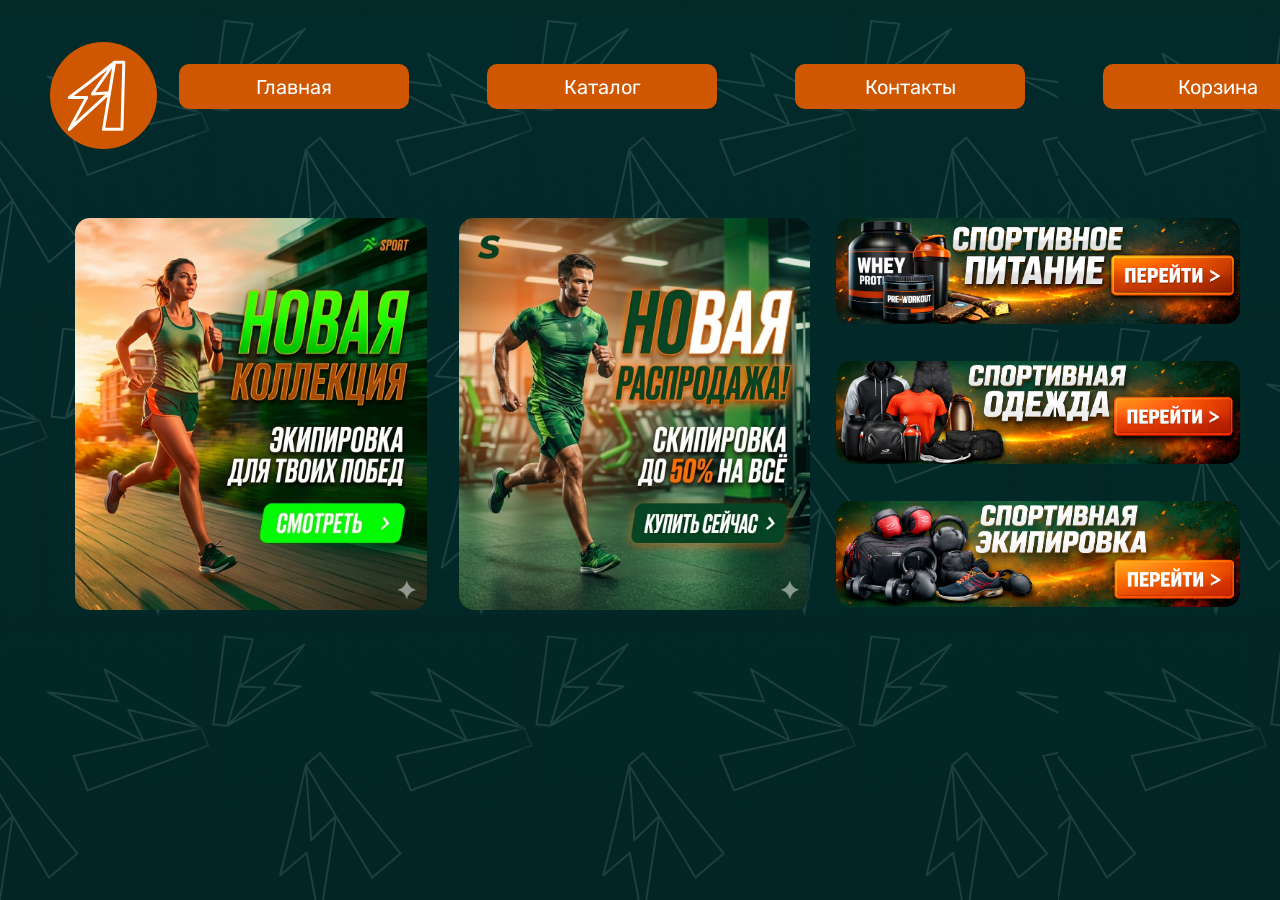
<file: проект сами/sports-master/index.html>
<!DOCTYPE html>
<html lang="ru">
<head>
    <meta charset="UTF-8">
    <meta name="viewport" content="width=device-width, initial-scale=1.0">
    <title>Главная</title>
    <link rel="stylesheet" href = "style.css">
    <link rel="preconnect" href="https://fonts.googleapis.com">
    <link rel="preconnect" href="https://fonts.gstatic.com" crossorigin>
    <link href="https://fonts.googleapis.com/css2?family=Rubik:ital,wght@0,300..900;1,300..900&display=swap" rel="stylesheet">
</head>
<body>

<header>
    <div class="logo"><a href=""><img src="assets/logo.svg"></a></div>
    <nav>
        <ul>
            <li><a href="#">Главная</a></li>
            <li><a href="http://127.0.0.1:3000/main.html?vscode-livepreview=true">Каталог</a></li>
            <li><a href="#">Контакты</a></li>
            <li><a href="http://127.0.0.1:3000/%D0%BA%D0%BE%D1%80%D0%B7%D0%B8%D0%BD%D0%B0/korzina.html?vscode-livepreview=true">Корзина</a></li>
        </ul>
    </nav>
</header>
<div class="wrapper">
    <div class="container">
        <main class="content">
              <div class="left">
                <div class="square">
                    <a href="http://127.0.0.1:3000/main.html?vscode-livepreview=true">
                        <img src="assets/banner1.png">
                    </a>
                </div>
                <div class="square">
                    <a href="http://127.0.0.1:3000/main2.html?vscode-livepreview=true">
                        <img src="assets/banner2.png">
                    </a>
                </div>
            </div>

            <div class="right">
                <div class="rect">
                    <a href="http://127.0.0.1:3000/main.html?vscode-livepreview=true">
                        <img src="assets/banner3.png">
                    </a>
                </div>
                <div class="rect">
                    <a href="http://127.0.0.1:3000/main2.html?vscode-livepreview=true">
                        <img src="assets/banner4.png">
                    </a>
                </div>
                <div class="rect">
                    <a href="http://127.0.0.1:3000/main3.html?vscode-livepreview=true">
                        <img src="assets/banner5.png">
                    </a>
                </div>
            </div>
        </main>
    </div>
</div>

<!-- <footer class="footer">
    &copy; 2026 Все права защищены.
</footer> -->
</body>
</html>
</file>
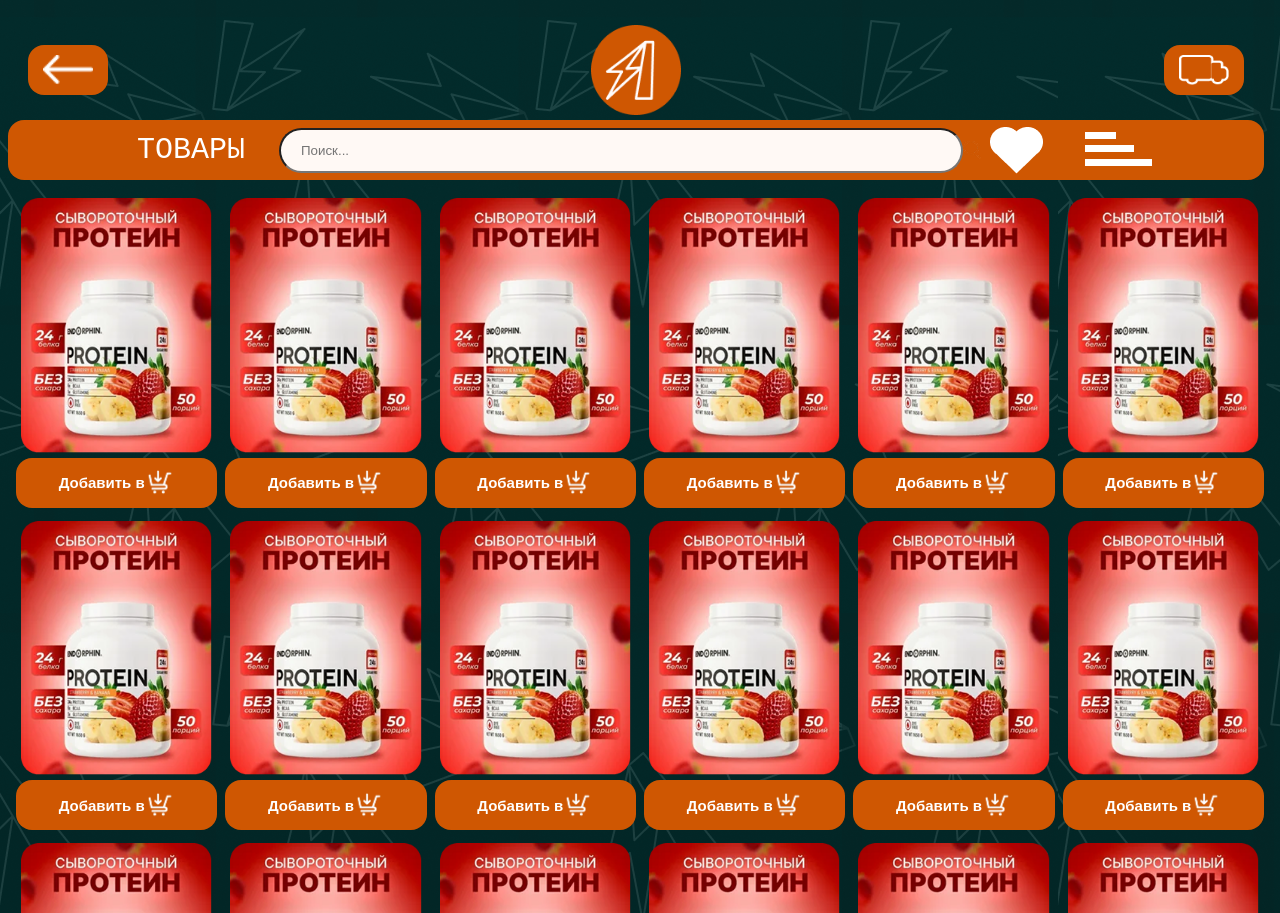
<file: проект сами/main.html>
<!DOCTYPE html>
<html lang="en">
<head>
    <meta charset="UTF-8">
    <meta name="viewport" content="width=device-width, initial-scale=1.0">
    <title>sportpit</title>
    <link rel="stylesheet" href="style.css">
</head>
<body>
    <header class="header">
        <a href='http://127.0.0.1:3000/sports-master/index.html?vscode-livepreview=true' class="step" type="image"><img src="strelka.png" class="strelka"></img></a>
        <img src="logo.png" class="logo"></img>
        <a href="http://127.0.0.1:3000/sports-master/dostavka/index1.html?vscode-livepreview=true" class="step" id="vrum" type="image"><img src="vrum.png" class="vrum"></img></a>
    </header>
        <search class="search">
            <p class="tovar">ТОВАРЫ</p>
            <div class="searchspace">
                    <input type="text" class='searching'id="searchInput" placeholder="Поиск..."><img src="lupa.png" class="lupa"></img></input>
                    
                    <i class="fa-solid fa-magnifying-glass"></i>
                    
            </div>
            <a href="http://127.0.0.1:3000/%D0%BA%D0%BE%D1%80%D0%B7%D0%B8%D0%BD%D0%B0/korzina.html?vscode-livepreview=true" class="serdce_btn" type="image"><img src="serdce.png" class="serdce"></img></a>
            <div class="dropdown">
        <button class="dropbtn" type="image"><img src="select.png" class="serdce"></button>
        
        <div class="menu-card">
            <h2 class="menu-title">МЕНЮ</h2>
            <nav class="menu-list">
            <a href="" class="menu-item">спортивное питание</a>
            <a href="#" class="menu-item">спортивный инвентарь</a>
            </nav>
        </div>
        </div>
        </search>
    <main class="product-grid" id="productGrid">

    </main>
    <script src="lala.js"></script>
</body>
</html>
</file>
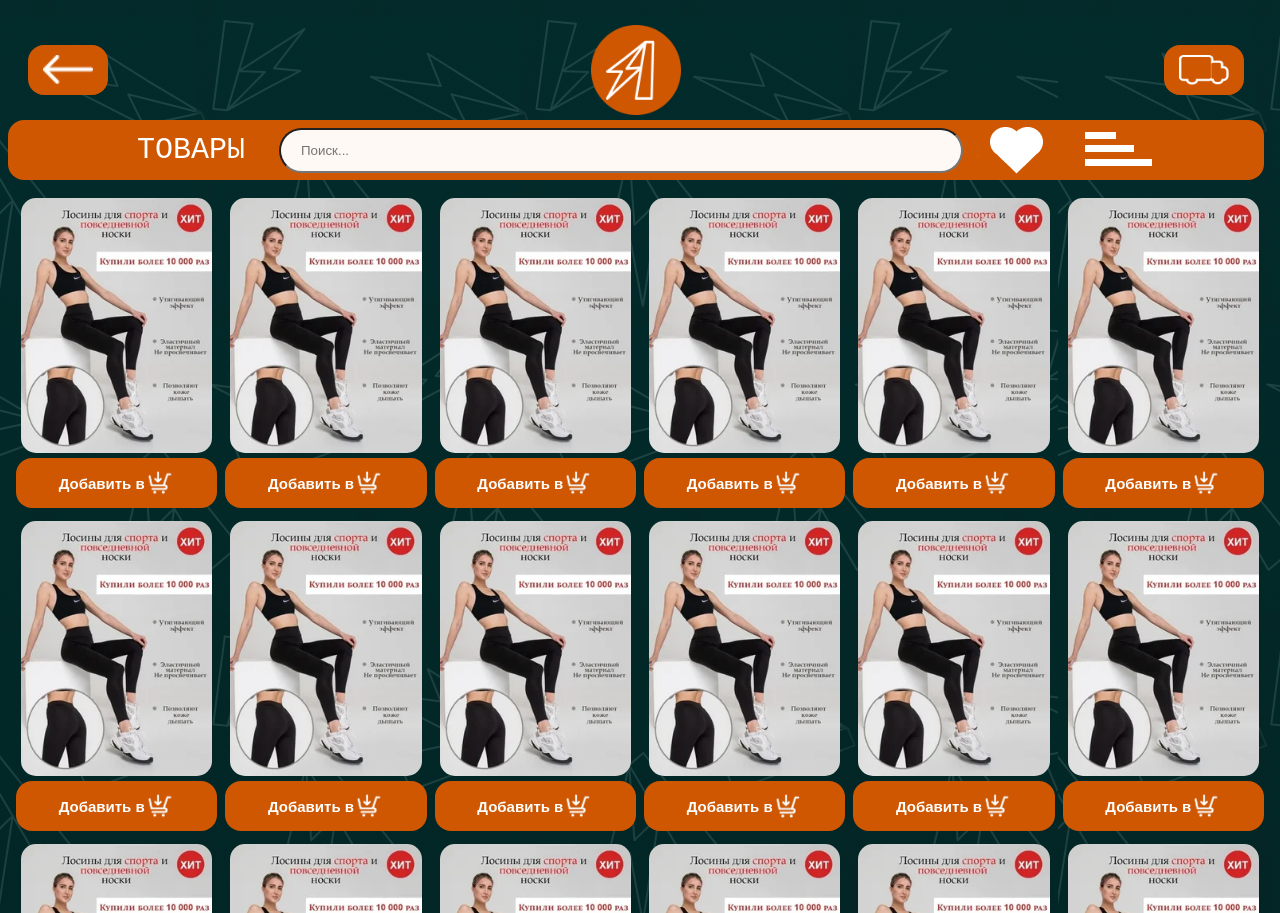
<file: проект сами/main2.html>
<!DOCTYPE html>
<html lang="en">
<head>
    <meta charset="UTF-8">
    <meta name="viewport" content="width=device-width, initial-scale=1.0">
    <title>sportpit</title>
    <link rel="stylesheet" href="style.css">
</head>
<body>
    <header class="header">
        <a href='http://127.0.0.1:3000/sports-master/index.html?vscode-livepreview=true' class="step" type="image"><img src="strelka.png" class="strelka"></img></a>
        <img src="logo.png" class="logo"></img>
        <a href="http://127.0.0.1:3000/sports-master/dostavka/index1.html?vscode-livepreview=true" class="step" id="vrum" type="image"><img src="vrum.png" class="vrum"></img></a>
    </header>
        <search class="search">
            <p class="tovar">ТОВАРЫ</p>
            <div class="searchspace">
                    <input type="text" class='searching'id="searchInput" placeholder="Поиск..."><img src="lupa.png" class="lupa"></img></input>
                    
                    <i class="fa-solid fa-magnifying-glass"></i>
                    
            </div>
            <a href="http://127.0.0.1:3000/%D0%BA%D0%BE%D1%80%D0%B7%D0%B8%D0%BD%D0%B0/korzina.html?vscode-livepreview=true" class="serdce_btn" type="image"><img src="serdce.png" class="serdce"></img></a>
            <div class="dropdown">
        <button class="dropbtn" type="image"><img src="select.png" class="serdce"></button>
        
        <div class="menu-card">
            <h2 class="menu-title">МЕНЮ</h2>
            <nav class="menu-list">
            <a href="" class="menu-item">спортивное питание</a>
            <a href="#" class="menu-item">спортивный инвентарь</a>
            </nav>
        </div>
        </div>
        </search>
    <main class="product-grid" id="productGrid">

    </main>
    <script src="lala2.js"></script>
</body>
</html>
</file>
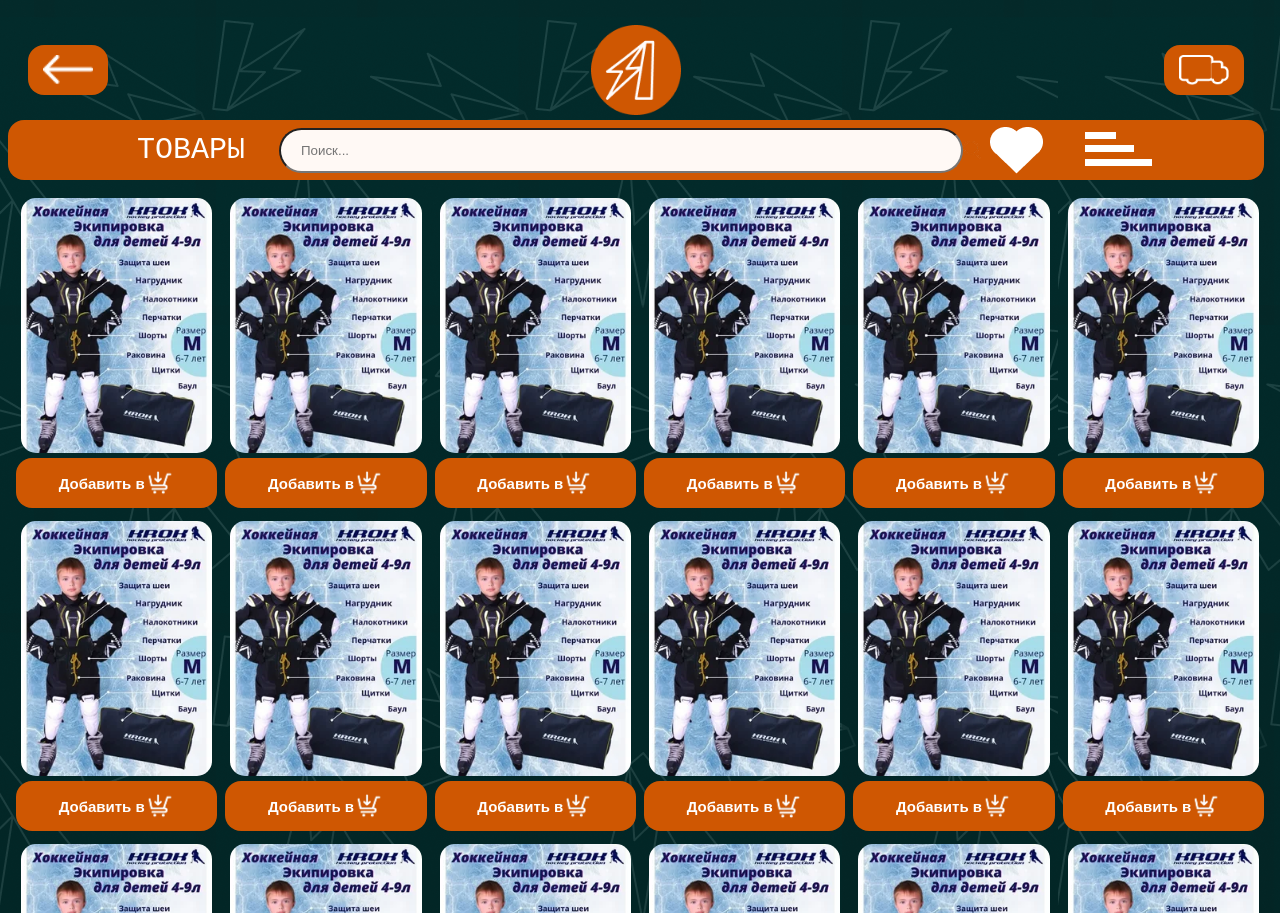
<file: проект сами/main3.html>
<!DOCTYPE html>
<html lang="en">
<head>
    <meta charset="UTF-8">
    <meta name="viewport" content="width=device-width, initial-scale=1.0">
    <title>sportpit</title>
    <link rel="stylesheet" href="style.css">
</head>
<body>
    <header class="header">
        <a href='http://127.0.0.1:3000/sports-master/index.html?vscode-livepreview=true' class="step" type="image"><img src="strelka.png" class="strelka"></img></a>
        <img src="logo.png" class="logo"></img>
        <a href="http://127.0.0.1:3000/sports-master/dostavka/index1.html?vscode-livepreview=true" class="step" id="vrum" type="image"><img src="vrum.png" class="vrum"></img></a>
    </header>
        <search class="search">
            <p class="tovar">ТОВАРЫ</p>
            <div class="searchspace">
                    <input type="text" class='searching'id="searchInput" placeholder="Поиск..."><img src="lupa.png" class="lupa"></img></input>
                    
                    <i class="fa-solid fa-magnifying-glass"></i>
                    
            </div>
            <a href="http://127.0.0.1:3000/%D0%BA%D0%BE%D1%80%D0%B7%D0%B8%D0%BD%D0%B0/korzina.html?vscode-livepreview=true" class="serdce_btn" type="image"><img src="serdce.png" class="serdce"></img></a>
            <div class="dropdown">
        <button class="dropbtn" type="image"><img src="select.png" class="serdce"></button>
        
        <div class="menu-card">
            <h2 class="menu-title">МЕНЮ</h2>
            <nav class="menu-list">
            <a href="" class="menu-item">спортивное питание</a>
            <a href="#" class="menu-item">спортивный инвентарь</a>
            </nav>
        </div>
        </div>
        </search>
    <main class="product-grid" id="productGrid">

    </main>
    <script src="lala3.js"></script>
</body>
</html>
</file>
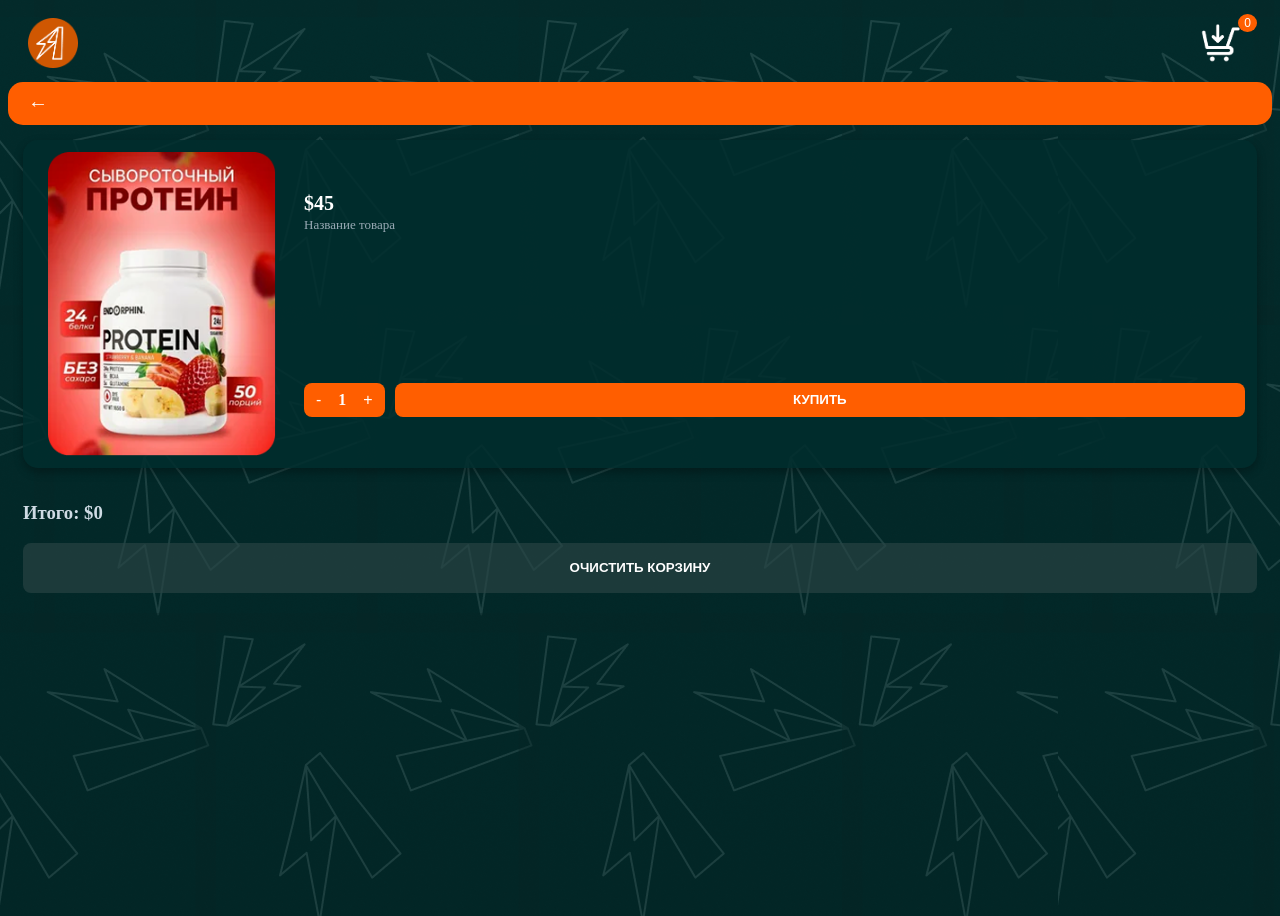
<file: проект сами/корзина/korzina.html>
<!DOCTYPE html>
<html lang="ru">
<head>
    <meta charset="UTF-8">
    <meta name="viewport" content="width=device-width, initial-scale=1.0">
    <title>SportPit Catalog</title>
    <link rel="stylesheet" href="korzina.css">
</head>
<body>

    <!-- Верхняя шапка -->
    <header class="main-header">
        <div class="logo"><img src="logo.png" alt="A"></div>
        <button class="icon-btn cart-btn">
            <img src="bin.png" alt="Корзина" class="bin">
            <span id="cart-count">0</span>
        </button>
    </header>

    <!-- Оранжевая под-шапка -->
    <div class="sub-header">
        <a href="http://127.0.0.1:3000/main.html?vscode-livepreview=true" class="back-arrow">←</a>
    </div>

    <!-- Контейнер с карточками (прокручиваемая зона) -->
    <main class="catalog-container">
        
        <!-- Карточка товара -->
        <div class="product-card" id="cart-wrapper" data-id="1">
            <div class="product-image">
                <img src="image.png" alt="Протеин">
            </div>
            
            <div class="product-info">
                <div class="price-row">
                    <span class="price">$45</span>
                    <span class="product-name">Название товара</span>
                </div>
                
                <div class="actions">
                    <div class="quantity-selector">
                        <button class="qty-btn minus">-</button>
                        <span class="qty-value">1</span>
                        <button class="qty-btn plus">+</button>
                    </div>
                    <button class="buy-button">КУПИТЬ</button>
                </div>
            </div>
        </div>
        <!-- Содержимое корзины -->
<!-- Итоговая сумма -->
<div class="cart-total">
    <h3 style="color: rgb(207, 219, 228);">Итого: $<span id="total-sum">0</span></h3>
    <button class='clear' onclick="clearCart()">Очистить корзину</button>
</div>


        <!-- Повтори карточки сколько нужно -->
        <!-- ... -->

    </main>

    <script src="korzina.js"></script>
</body>
</html>
</file>
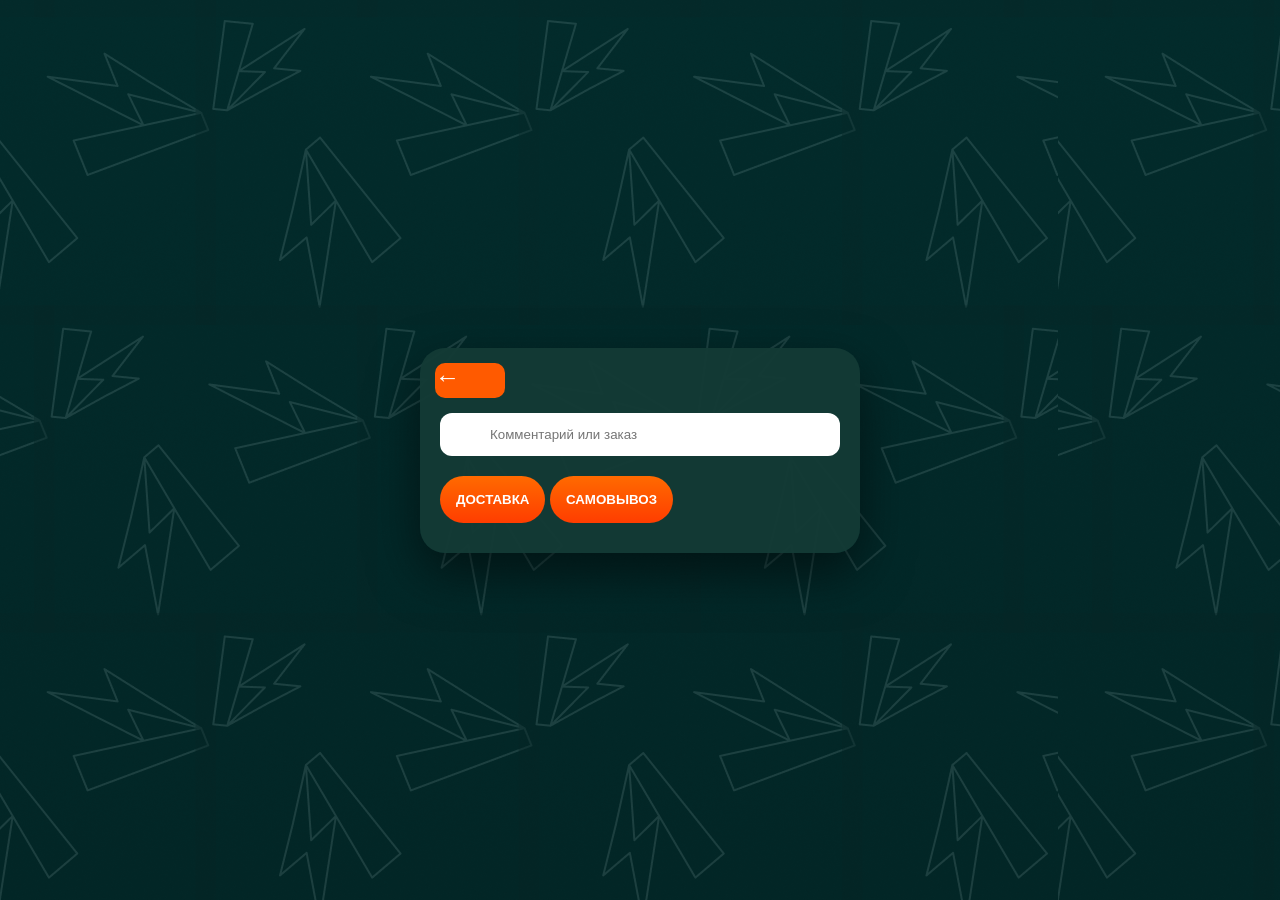
<file: проект сами/sports-master/dostavka/index1.html>
<!02DOCTYPE html>
<html lang="ru">
<head>
<meta charset="UTF-8">
<title>Оформление заказа</title>
<meta name="viewport" content="width=device-width, initial-scale=1.0">
<link rel="stylesheet" href="style.css">
</head>

<body>

<div class="container">


    <div id="step1">
        <a href="http://127.0.0.1:3000/main.html?vscode-livepreview=true" class="back">←</a>

        <input class='text'type="text" placeholder="Комментарий или заказ">

        <button class="btn" id="deliveryBtn">ДОСТАВКА</button>
        <button class="btn" id="pickupBtn">САМОВЫВОЗ</button>
    </div>


    <div id="step2" class="hidden">
        <h3>Заполните анкету</h3>

        <div id="shopInfo" class="shop-info"></div>

        <input id="name" placeholder="Имя">
        <input id="surname" placeholder="Фамилия">
        <input id="phone" placeholder="Телефон">
        <input id="email" placeholder="Почта">
        <div id="addressBlock">
            <input id="address" placeholder="Адрес">
        </div>

        <button class="btn" id="submitBtn">ОТПРАВИТЬ</button>

        <p id="message"></p>
    </div>

</div>

<script src="script.js" defer></script>
</body>
</html>
</file>
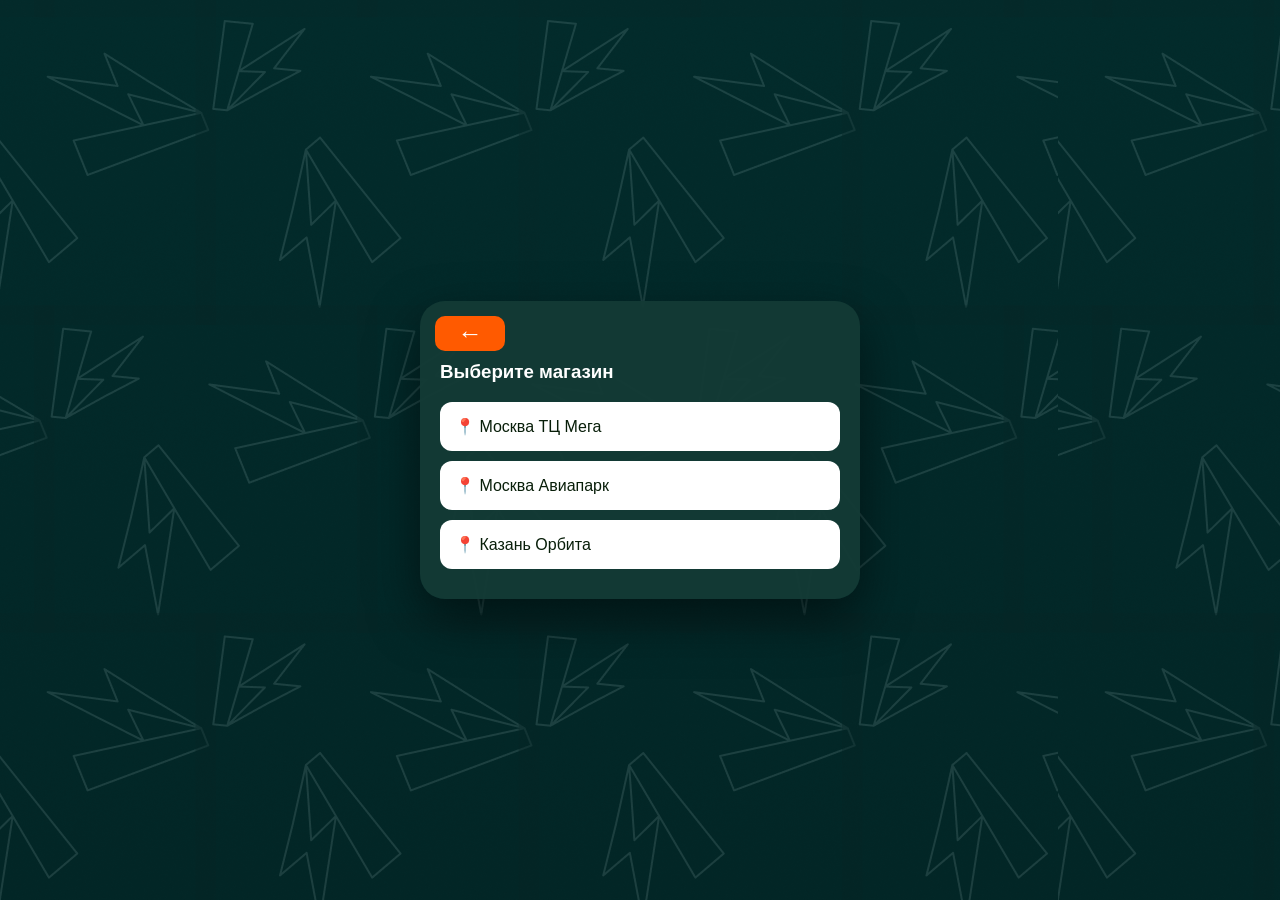
<file: проект сами/sports-master/dostavka/pickup.html>
<!DOCTYPE html>
<html lang="ru">
<head>
<meta charset="UTF-8">
<title>Выбор магазина</title>
<link rel="stylesheet" href="style.css">
</head>

<body>

<div class="container">

    <button class="back" onclick="history.back()">←</button>

    <h3>Выберите магазин</h3>

    <div class="shop" onclick="selectShop('Москва ТЦ Мега')">📍 Москва ТЦ Мега</div>
    <div class="shop" onclick="selectShop('Москва ТЦ Авиапарк')">📍 Москва Авиапарк</div>
    <div class="shop" onclick="selectShop('Казань ТЦ Орбита')">📍 Казань Орбита</div>

</div>

<script src="pickup.js"></script>

<style>
.shop {
    background: white;
    color: rgb(8, 30, 9);
    padding: 15px;
    border-radius: 12px;
    margin-top: 10px;
    cursor: pointer;
}
.shop:hover {
    background: #ff5a00;
    color: white;
}
</style>

</body>
</html>
</file>
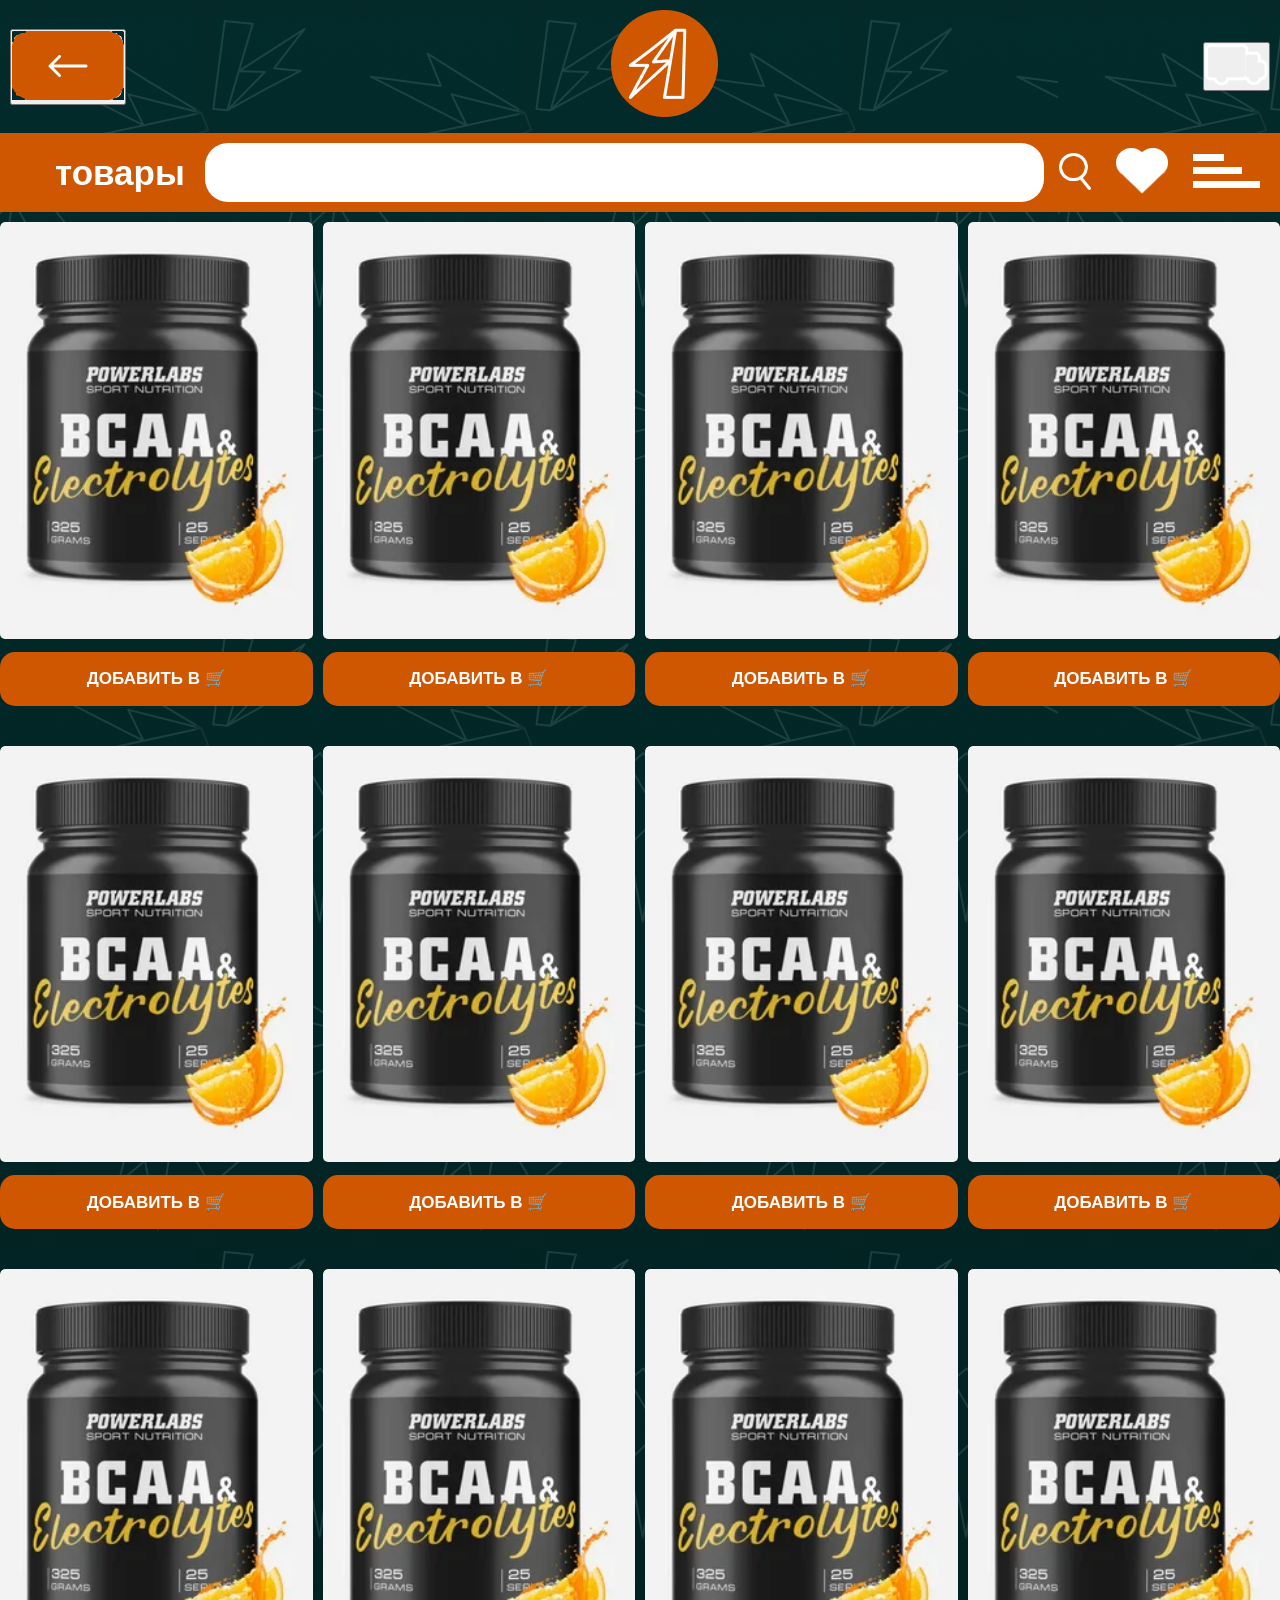
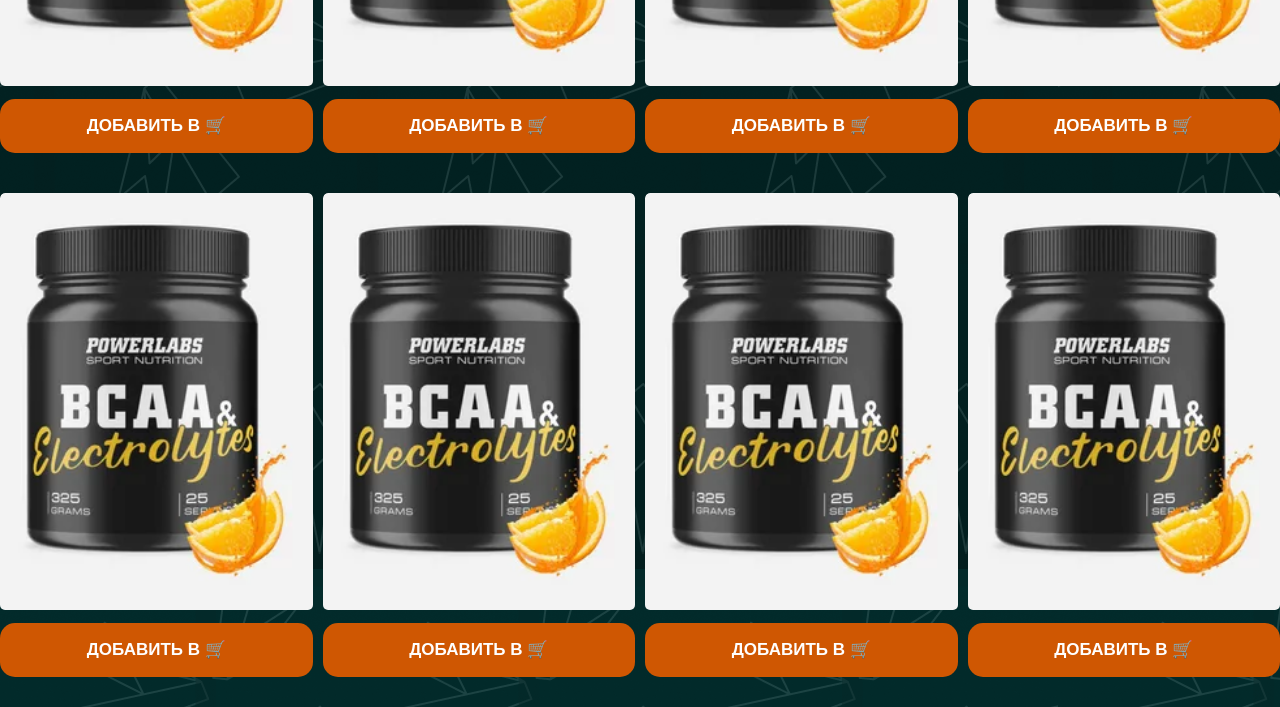
<file: проект сами/sports-master/каталог/каталог.html>
<!DOCTYPE html>
<html lang="en">
<head>
    <meta charset="UTF-8">
    <meta name="viewport" content="width=device-width, initial-scale=1.0">
    <title>~</title>
    <link rel="stylesheet" href="каталог.css">
</head>
<body>
    <header>
        <button id="backBtn" onclick="history.back()"><img src="Images/Кнопка назад.png"></button>
        <div class="logo"><img src="Images/лого.png"></div>
        <button id="cartBtn"><img src="Images/доставка.png"></button>
    </header>
    <main>
        <section class="search-bar">
            <div class="search-bar_txt">товары</div>
                <input type="text" id="searchInput">
            <button onclick="searchProducts()"><img src="Images/поиск.png" id="search_img"></button>
            <button><img src="Images/избранное.png" id="like_img"></button>
            <button><img src="Images/меню.png" id="menu_img"></button>
        </section>
        <section class="product-grid" id="productGrid">
            <!-- Товары будут добавлены через JavaScript -->
        </section>
    </main>
    <script src="каталог.js"></script>   
</body>
</html>
</file>
<file: проект сами/sports-master/style.css>
* {
    margin: 0;
    padding: 0;
    box-sizing: border-box;
    font-family: Rubik, sans-serif;
}
body {
    background-image: url('assets/Rectangle67.png');
    min-height: 100vh;
    animation: body 120s ease infinite;
}

@keyframes body {
  0% {
    background-position: 0% 50%;
  }
  50% {
    background-position: 100% 50%;
  }
  100% {
    background-position: 0% 50%;
  }
}

header {
    display: flex;
    align-items: center;
    justify-content: space-between;
    padding: 25px 50px;
    padding-bottom: 70px;
    background: rgba(245, 158, 11, 0);
    color: rgb(75, 43, 43);
}
.logo {
    width: 90px;
    height: 90px;
    animation: 12s ease infinite;
}

@keyframes logo {
  0% {
    transform: scale(1.05) 0%;
  }
  25% {
    transform: scale(1.3) 25%;
  }
  50% {
    transform: scale(1.05) 50%;
  }
  75% {
    transform: scale(1.05) 75%;
  }
  100% {
    transform: scale(1.05) 100%;
  }
}

nav ul {
    display: flex;
    list-style: none;
}

nav li {
    flex: 1;
}
nav a {
    display: flex;
    align-items: center;
    justify-content: center;
    width: 230px;
    height: 45px;
    border-radius: 10px;
    text-align: center;
    margin: 39px;
    color: white;
    font-size: 20px;
    text-decoration: none;
    background: #CF5702;
    transition: 0.1s;
}
nav a:hover {
    background: #e37c32;
    transform: scale(1.05);
}
.container {
    max-width: 1200px;
    margin: 0 auto;
    padding-left: 35px;
    padding-right: 50px;
    flex: 1;
}
.content {
    display: grid;
    grid-template-columns: 2fr 1fr;
    gap: 32px;
}
.left {
    display: grid;
    grid-template-columns: repeat(2, 1fr);
    gap: 32px;
}
.square {
    display: flex;
    width: 100%;
    aspect-ratio: 303 / 338;
    background: #cf570200;
    color: white;
    text-align: center;
    align-items: center;
    justify-content: center;
    border-radius: 5px;
    transition: transform 0.3s;
}


.square:hover {
    transform: scale(1.06);

}

.square img {
    width: 100%;
    height: 100%;
    object-fit: cover; /* Заполнит всё пространство, слегка обрезав края, если пропорции не совпадут */
    /* Или используйте object-fit: contain; если важно видеть картинку целиком без обрезки */
    border-radius: 15px;
}
.right {
    display: grid;
    grid-template-rows: repeat(3, 1fr);
    gap: 32px;
}
.rect {
    display: flex;
    width: 100%;
    aspect-ratio: 303 / 82;
    background: #cf570200;
    color: white;
    text-align: center;
    align-items: center;
    justify-content: center;
    border-radius: 5px;
    background-image: url();
    transition: 0.3s;
}

.rect:hover {
    transform: scale(1.06);
}

.rect img {
    width: 100%;
    height: 100%;
    object-fit: cover; /* Заполнит всё пространство, слегка обрезав края, если пропорции не совпадут */
    /* Или используйте object-fit: contain; если важно видеть картинку целиком без обрезки */
    border-radius: 15px;
}
.footer {
    background: #2222224c;
    color: #fff;
    text-align: center;
    padding: 20px 0;
    font-family: 'Rubik', sans-serif;
    font-size: 14px;
    margin-top: auto;
}
.cart-column {
    display: flex;
    align-items: center;
    flex-direction: column;
    gap: 10px;
    max-width: 300px;
    margin: 0 auto;
    padding: 20px;
}
.card {
    display: flex;
    padding: 15px;
    border: 1px solid #ccc;
    border-radius: 8px;
    background: linear-gradient(180deg, rgba(16, 80, 80, 0.7) 0%, rgba(29, 122, 122, 0.7) 100%);
    box-shadow: 0 2px 5px rgba(0,0,0,0.1);
    width: 750px;
    height: 250px;
    position: relative;
    color: white;
}
.card-img {
    height: 225px;
}
.card-title {
    padding-left: 10px;
    padding-top: 10px;
    position: relative;
    font-size: 20px;
}
.button {
    height: 50px;
}
</file>
<file: проект сами/style.css>
body {
    background-image: url("back.png");
    background-repeat: repeat;
    display: flex;
    flex-direction: column;
    animation: body 70s ease infinite;
}

@keyframes body {
  0% {
    background-position: 0% 50%;
  }
  50% {
    background-position: 100% 50%;
  }
  100% {
    background-position: 0% 50%;
  }
}

main {
    overflow: hidden;
}

header {
    display: flex;
    width: 95vw;
    top: 5px;
    position: fixed;
    flex-direction: row;
    justify-content: space-between;
    align-items: center;
    padding: 20px;
    z-index: 999;
    overflow: hidden;

}

.step {
    display: flex;
    position: relative;
    width: 80px;
    height: 50px;
    background-color: #CF5702;
    border-radius: 16px;
    justify-content: center;
    align-items: center;

    
}

.strelka {
    display: flex;
    position: relative;
    width: 50px;
    height: 30px;
    text-decoration: none;
}

.vrum {
    display: flex;
    position: relative;
    width: 50px;
    height: 30px;
}
.logo {
    display: flex;
    position: relative;
    width: 90px;
    height: 90px;
    transition: transform 2s;
}

.logo:hover{
    transform: rotate(360deg);
}


.search {
    display: flex;
    background-color: #CF5702;
    width: 95vw;
    height: 20px;
    top: 120px;
    position: fixed;
    border-radius: 16px;
    flex-direction: row;
    justify-content: center;
    align-items: center;
    padding: 20px;
    z-index: 999;
}

.searchspace {
    display: flex;
    position: relative;
    align-items: center;
    animation: float 3s ease-in-out infinite;
}

@keyframes float {
    0% {
        transform: translateY(2px); 
    }
    50% {
        transform: translateY(-2px);
    }
    100% {
        transform: translateY(2px); 
    }
}



.lupa {
    display: flex;
    position: relative;
    width: 18px;
    height:18px;
    z-index: 999px;
}

.tovar {
    margin: 8px;
    color: white;
    font-family:monospace;
    font-size: 30px;
    width: 160px;
    text-align: center;
}

.serdce_btn  {
    background-color: #e0e4e300;
    border: none;
    display: flex;
    position: relative;
    width: 30px;
    margin: 9px;
    transition: transform 0.1s;
}

.serdce_btn:hover {
    transform: scale(0.9);
}

.dropdown {
    position: relative;
    display: inline-block;
    margin: 50px;
}

.menu-card {
    background-color: #e0e4e3;
    border-radius: 24px;       
    padding: 20px 25px;
    width: 280px;
    text-align: center;
    box-shadow: 0 10px 30px rgba(0,0,0,0.3);
    
    display: none; 
    position: absolute;
    top: 50px;
    left: 0;
}


.dropdown:hover .menu-card {
    display: block;
}

.menu-title {
    color: #f58220;           
    font-family: 'Montserrat', sans-serif;
    font-weight: 800;
    font-size: 22px;
    margin-bottom: 20px;
    margin-top: 5px;
    letter-spacing: 4px;      
    text-transform: uppercase;
}

.menu-list {
    display: flex;
    flex-direction: column;
    gap: 12px;            
}

.menu-item {
    background-color: #f58220;
    color: white;
    text-decoration: none;    
    padding: 14px 10px;
    border-radius: 16px;   
    font-size: 16px;
    font-weight: 500;
    transition: transform 0.2s, background-color 0.2s;
}

.menu-item:hover {
    background-color: #e67616;
    transform: translateY(-2px);
}

.dropbtn {
    background-color: #f5832000;
    color: white;
    width: 40px;
    border: none;
    cursor: pointer;
}

.product-grid {
    display: grid;
    position: relative;
    top:170px;
    grid-template-columns: repeat(6, 1fr);
    gap: 8px;
    padding: 15px 8px;
    overflow-y: auto;
    height: calc(100vh - 200px);
    padding-bottom: 20px;
    
}

/* Карточка товара */
.product-card {
    display: flex;
    border-radius: 15px;
    flex-direction: column;
    transition: transform 0.2s, background-color 0.2s;
}

.product-card:hover {
    border-radius: 15px;
    background-color: #83a99861;
    transform: translateY(-2px);
}

.card-image-box {
    background-color: rgba(255, 255, 255, 0);
    border-radius: 10px;
    padding: 5px;
    aspect-ratio: 1 / 1;
    display: flex;
    align-items: center;
    justify-content: center;
}

.card-image-box img {
    max-width: 100%;
    max-height: 100%;
    object-fit: contain;
}

/* Оранжевая кнопка под карточкой */
.add-btn {
    display: flex;
    position: relative;
    height: 50px;
    width: 100%;
    background-color: #CF5702;
    border-radius: 16px;
    justify-content: center;
    align-items: center;
    border: none;
    color: rgb(255, 255, 255);
    font-size: 15px;
    cursor: pointer;
    font-weight: bold;
    text-align: center;
}

.bin {
    width: 30px;
}

.searching{
    display: flex;
    background-color: #fff9f5;
    width: 50vw;
    height: 1px;
    position: relative;
    border-radius: 100px;
    flex-direction: row;
    justify-content: flex-end;
    align-items: center;
    padding: 20px;
}
</file>
<file: проект сами/корзина/korzina.css>
:root {
    --bg-color: #1a2a35d3; /* Темно-синий фон как на фото */
    --card-bg: rgba(0, 45, 45, 0.853);
    --orange: #FF5E00;
    --text-white: #ffffff;
}

• {
    box-sizing: border-box;
    margin: 0;
    padding: 0;
    font-family: sans-serif;
}

body {
    /* Добавляем паттерн на фон, если есть картинка */
    background-image: url('back.png'); 
    height: 100vh;
    display: flex;
    background-repeat: repeat;
    flex-direction: column;
    overflow: hidden;
}

/* Шапка */
.main-header {
    display: flex;
    justify-content: space-between;
    align-items: center;
    padding: 10px 20px;
    background: #0b0b0b00;
    z-index: 10;
}

.logo img { height: 50px; }
.icon-btn { background: none; border: none; cursor: pointer; position: relative; }
#cart-count {
    position: absolute; top: -5px; right: -5px;
    background: var(--orange); color: white;
    border-radius: 50%; padding: 2px 6px; font-size: 12px;
}

/* Оранжевая полоса */
.sub-header {
    background-color: var(--orange);
    padding: 10px 20px;
    display: flex;
    border-radius: 15px;
    align-items: center;
}

.back-arrow {
    background: none; border: none; color: white; font-size: 20px; cursor: pointer; text-decoration: none;
}

/* Зона прокрутки (то, о чем мы говорили раньше) */
.catalog-container {
    flex-grow: 1;
    overflow-y: auto;
    padding: 15px;
    display: flex;
    flex-direction: column;
    gap: 15px;
}

/* Карточка товара */
.product-card {
    background-color: var(--card-bg);
    border-radius: 15px;
    display: flex;
    padding: 12px;
    align-items: center;
    box-shadow: 0 4px 10px rgba(0,0,0,0.3);
}

.product-image {
    
    background: #ffffff00; /* или градиент как на фото */
    border-radius: 12px;
    margin-right: 15px;
    overflow: hidden;
    display: flex;
    align-items: center;
    justify-content: center;
}

.product-image img {
    max-width: 90%;
}

.product-info {
    flex-grow: 1;
    display: flex;
    flex-direction: column;
    justify-content: space-between;
}

.price-row {
    margin-bottom: 150px;
}

.price {
    display: block;
    color: white;
    font-size: 20px;
    font-weight: bold;
}

.product-name {
    color: #99aab5;
    font-size: 13px;
}

/* Кнопки и количество */
.actions {
    display: flex;
    gap: 10px;
}

.quantity-selector {
    background-color: var(--orange);
    display: flex;
    align-items: center;
    border-radius: 8px;
    color: white;
    font-weight: bold;
}

.qty-btn {
    background: none; border: none; color: white;
    padding: 8px 12px; cursor: pointer; font-size: 16px;
}

.qty-value { padding: 0 5px; }

.buy-button {
    background-color: var(--orange);
    border: none;
    color: white;
    flex-grow: 1;
    border-radius: 8px;
    font-weight: bold;
    text-transform: uppercase;
    cursor: pointer;
}

.buy-button:active { transform: scale(0.98); }

.bin {
    width: 50px;
}

.clear {
    align-items: center;
    justify-content: center;
    display: flex;
    width: 100%;
    height: 50px;
    background-color: rgba(41, 68, 68, 0.668);
    border: none;
    color: white;
    flex-grow: 1;
    border-radius: 8px;
    font-weight: bold;
    text-transform: uppercase;
    cursor: pointer;
}
</file>
<file: проект сами/sports-master/dostavka/style.css>
body {
    margin: 0;
    font-family: Arial;
    background-image: url("back.png");
    background-repeat: repeat;
    display: flex;
    justify-content: center;
    align-items: center;
    height: 100vh;
    animation: body 120s ease infinite;
    
}

@keyframes body {
  0% {
    background-position: 0% 50%;
  }
  50% {
    background-position: 100% 50%;
  }
  100% {
    background-position: 0% 50%;
  }
}


.container {
    width: 400px;
    background: rgba(19, 58, 53, 0.95);
    border-radius: 25px;
    padding: 30px 20px;
    position: relative;
    box-shadow: 0 20px 50px rgba(0,0,0,0.5);
}


.back {
    position: absolute;
    top: 15px;
    left: 15px;
    width: 70px;
    height: 35px;
    font-size: 25px;
    background: #ff5a00;
    border: none;
    border-radius: 10px;
    color: white;
    cursor: pointer;
    text-decoration: none;
}


input {
    width: 100%;
    padding: 14px;
    padding-left: 50px;
    margin-top: 15px;
    border-radius: 12px;
    border: none;
    box-sizing: border-box;
}


.btn {
    width: 100wh;
    padding: 16px;
    margin-top: 20px;
    border-radius: 35px;
    border: none;
    background: linear-gradient(180deg, #ff6a00, #ff3d00);
    color: white;
    font-weight: bold;
    cursor: pointer;
    box-sizing: border-box;
}

h3 {
    margin-top: 30px;
    color: rgb(255, 255, 255);
}


.hidden {
    display: none;
}


.shop-info {
    color: #00ffae;
    margin-bottom: 10px;
}

.text {
    margin-top: 35px;
}
</file>
<file: проект сами/sports-master/каталог/каталог.css>
* {
    margin: 0;
    padding: 0;
    box-sizing: border-box;
}

body {
    font-family: 'Arial', sans-serif;
    background-image: url('Images/фон.png');
    animation: body 120s ease infinite;
}

@keyframes body {
  0% {
    background-position: 0% 50%;
  }
  50% {
    background-position: 100% 50%;
  }
  100% {
    background-position: 0% 50%;
  }
}

header {
    display: flex;
    justify-content: space-between;
    align-items: center;
    padding: 10px;
    color: white;
}

.logo {
    font-size: 24px;
}

.search-bar {
    background-color: #CF5702;
    padding: 10px;
    display: flex;
    margin-bottom: 10px;
}
#searchInput{
    font-size: 29px;
    font-weight: bolder;
}
#search_img {
    height: 37px;
}
#like_img {
    height: 46px;
}
#menu_img {
    height: 34px;
    background-color: #CF5702;
}
.search-bar_txt {
    display: flex;
    font-weight: bold;
    color: #FFFFFF;
    align-items: center;
    font-size: 35px;
    margin-right: 20px;
    margin-left: 45px;
}

.search-bar input {
    padding: 5px;
    border: none;
    border-radius: 23px;
    flex: 1;
}

.search-bar button {
    padding: 5px 10px;
    background-color: #CF5702;
    border: none;
    border-radius: 5px;
    margin-left: 5px;
    cursor: pointer;
}

.product-grid {
    display: grid;
    grid-template-columns: repeat(4, 1fr);
    gap: 10px;
}

.product-card {
    border-radius: 5px;
    overflow: hidden;
    margin-bottom: 30px;
}

.product-card img {
    width: 100%;
    height: auto;
    border-radius: 5px;
}

.add-btn {
    background-color: #CF5702;
    border: none;
    border-radius: 15px;
    margin-top: 9px;
    width: 100%;
    height: 54px;
    cursor: pointer;
    display: flex;
    align-items: center;
    justify-content: center;
    font-size: 17px;
    color: #FFFFFF;
    font-weight: bold;
    size: 15px;}
</file>
